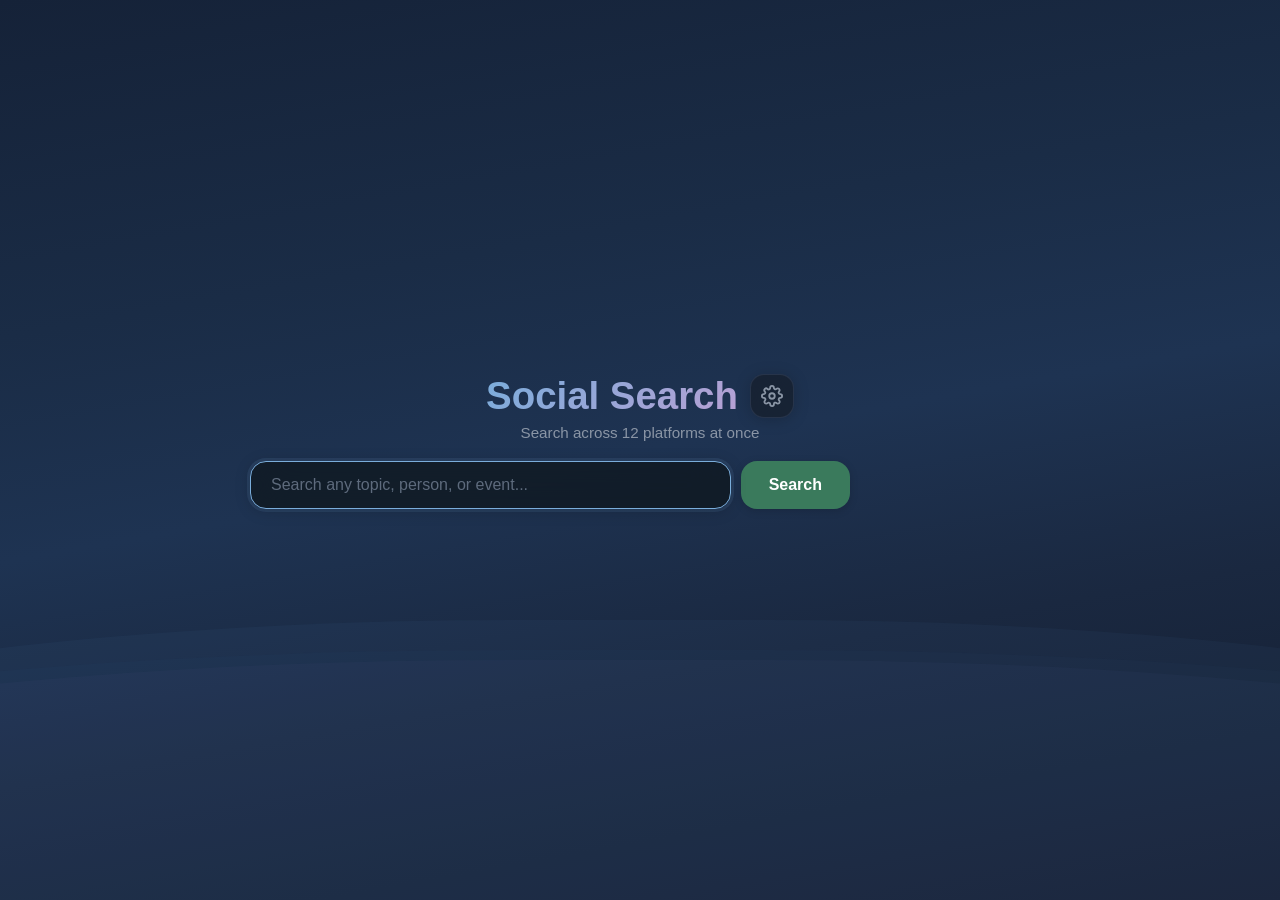
<file: index.html>
<!DOCTYPE html>
<html lang="en">
<head>
  <meta charset="UTF-8">
  <meta name="viewport" content="width=device-width, initial-scale=1.0, user-scalable=no">
  <title>Social Search</title>
  <link rel="stylesheet" href="style.css">
</head>
<body data-theme="midnight">
  <div id="splash-bg">
    <div class="wave wave-1"></div>
    <div class="wave wave-2"></div>
    <div class="wave wave-3"></div>
  </div>

  <div id="app" class="centered">
    <header>
      <div class="header-row">
        <h1 id="logo">Social Search</h1>
        <button id="settings-btn" type="button" title="Settings" aria-label="Settings">
          <svg width="22" height="22" viewBox="0 0 24 24" fill="none" stroke="currentColor" stroke-width="2" stroke-linecap="round" stroke-linejoin="round"><circle cx="12" cy="12" r="3"/><path d="M19.4 15a1.65 1.65 0 0 0 .33 1.82l.06.06a2 2 0 1 1-2.83 2.83l-.06-.06a1.65 1.65 0 0 0-1.82-.33 1.65 1.65 0 0 0-1 1.51V21a2 2 0 0 1-4 0v-.09A1.65 1.65 0 0 0 9 19.4a1.65 1.65 0 0 0-1.82.33l-.06.06a2 2 0 1 1-2.83-2.83l.06-.06A1.65 1.65 0 0 0 4.68 15a1.65 1.65 0 0 0-1.51-1H3a2 2 0 0 1 0-4h.09A1.65 1.65 0 0 0 4.6 9a1.65 1.65 0 0 0-.33-1.82l-.06-.06a2 2 0 1 1 2.83-2.83l.06.06A1.65 1.65 0 0 0 9 4.68a1.65 1.65 0 0 0 1-1.51V3a2 2 0 0 1 4 0v.09a1.65 1.65 0 0 0 1 1.51 1.65 1.65 0 0 0 1.82-.33l.06-.06a2 2 0 1 1 2.83 2.83l-.06.06A1.65 1.65 0 0 0 19.4 9a1.65 1.65 0 0 0 1.51 1H21a2 2 0 0 1 0 4h-.09a1.65 1.65 0 0 0-1.51 1z"/></svg>
        </button>
      </div>
      <p class="subtitle">Search across 12 platforms at once</p>
    </header>

    <form id="search-form">
      <div class="search-bar">
        <input type="text" id="query" placeholder="Search any topic, person, or event..." autocomplete="off" autofocus>
        <button type="submit" id="search-btn">Search</button>
      </div>
    </form>

    <div id="toolbar" class="hidden">
      <div id="filters">
        <button class="filter active" data-platform="hackernews" type="button">Hacker News</button>
        <button class="filter active" data-platform="reddit" type="button">Reddit</button>
        <button class="filter active" data-platform="youtube" type="button">YouTube</button>
        <button class="filter active" data-platform="devto" type="button">Dev.to</button>
        <button class="filter active" data-platform="github" type="button">GitHub</button>
        <button class="filter active" data-platform="stackoverflow" type="button">Stack&shy;Overflow</button>
        <button class="filter active" data-platform="wikipedia" type="button">Wikipedia</button>
        <button class="filter active" data-platform="lemmy" type="button">Lemmy</button>
        <button class="filter active" data-platform="googlenews" type="button">Google News</button>
        <button class="filter active" data-platform="archiveorg" type="button">Archive.org</button>
        <button class="filter active" data-platform="arxiv" type="button">ArXiv</button>
        <button class="filter active" data-platform="mastodon" type="button">Mastodon</button>
      </div>
      <div id="count-control">
        <button id="count-minus" type="button" aria-label="Fewer results">&minus;</button>
        <span id="count-display">10</span>
        <button id="count-plus" type="button" aria-label="More results">&plus;</button>
      </div>
    </div>

    <div id="status" class="hidden"></div>
    <div id="results"></div>
  </div>

  <!-- Settings Modal -->
  <div id="settings-modal" class="modal hidden">
    <div class="modal-content">
      <div class="modal-header">
        <h2>Settings</h2>
        <button id="close-settings-x" class="close-x" type="button" aria-label="Close">&times;</button>
      </div>

      <div class="settings-section">
        <h3>Theme</h3>
        <div id="theme-picker" class="theme-picker">
          <button class="theme-swatch" data-theme="midnight" type="button" title="Midnight">
            <span class="swatch-colors"><span style="background:#101820"></span><span style="background:#7aaddb"></span><span style="background:#b8a0d4"></span><span style="background:#3a7a5c"></span></span>
            <span class="swatch-name">Midnight</span>
          </button>
          <button class="theme-swatch" data-theme="ember" type="button" title="Ember">
            <span class="swatch-colors"><span style="background:#1a1614"></span><span style="background:#d4945e"></span><span style="background:#c46a42"></span><span style="background:#b05a30"></span></span>
            <span class="swatch-name">Ember</span>
          </button>
          <button class="theme-swatch" data-theme="forest" type="button" title="Forest">
            <span class="swatch-colors"><span style="background:#101a16"></span><span style="background:#5cb88a"></span><span style="background:#4aa888"></span><span style="background:#8ab060"></span></span>
            <span class="swatch-name">Forest</span>
          </button>
          <button class="theme-swatch" data-theme="amethyst" type="button" title="Amethyst">
            <span class="swatch-colors"><span style="background:#15101e"></span><span style="background:#9590d0"></span><span style="background:#d08a9e"></span><span style="background:#6858b0"></span></span>
            <span class="swatch-name">Amethyst</span>
          </button>
          <button class="theme-swatch" data-theme="slate" type="button" title="Slate">
            <span class="swatch-colors"><span style="background:#181a28"></span><span style="background:#50b8ba"></span><span style="background:#c0cad6"></span><span style="background:#4e5a6a"></span></span>
            <span class="swatch-name">Slate</span>
          </button>
        </div>
      </div>

      <div class="settings-section">
        <h3>YouTube API Key <span class="optional">(optional)</span></h3>
        <input type="text" id="yt-key" placeholder="Enter your YouTube Data API v3 key">
        <p class="hint">Get a free key from <a href="https://console.cloud.google.com/apis/credentials" target="_blank" rel="noopener">Google Cloud Console</a>. Enable "YouTube Data API v3" first.</p>
      </div>

      <div class="modal-actions">
        <button id="save-settings" type="button">Save</button>
        <button id="close-settings" type="button" class="secondary">Cancel</button>
      </div>
    </div>
  </div>

  <script src="app.js"></script>
</body>
</html>
</file>
<file: style.css>
/* ── Theme Definitions (muted / pastel palette) ── */

[data-theme="midnight"] {
  --bg-primary: #101820;
  --bg-card: rgba(22, 30, 42, 0.72);
  --bg-card-solid: #161e2a;
  --bg-input: rgba(16, 24, 32, 0.8);
  --bg-hover: rgba(35, 48, 68, 0.6);
  --border: rgba(60, 75, 100, 0.45);
  --border-hover: rgba(90, 110, 140, 0.5);
  --text-primary: #d8dfe8;
  --text-secondary: #8a95a5;
  --text-muted: #5e6b7d;
  --accent-1: #7aaddb;
  --accent-2: #b8a0d4;
  --accent-gradient: linear-gradient(135deg, #7aaddb, #b8a0d4);
  --btn-primary: #3a7a5c;
  --btn-primary-hover: #478f6c;
  --filter-active: #4a7eb8;
  --link: #7aaddb;
  --spinner-track: rgba(60, 75, 100, 0.4);
  --spinner-fill: #7aaddb;
  --glass-blur: 18px;
  --shadow-card: 0 2px 16px rgba(0,0,0,0.18), 0 0 1px rgba(255,255,255,0.05) inset;
  --splash-sky: linear-gradient(170deg, #152238 0%, #1a2c46 30%, #1e3352 50%, #1a2840 70%, #121c2e 100%);
  --splash-wave1: rgba(90, 140, 200, 0.08);
  --splash-wave2: rgba(140, 120, 180, 0.06);
  --splash-wave3: rgba(60, 110, 170, 0.05);
}

[data-theme="ember"] {
  --bg-primary: #1a1614;
  --bg-card: rgba(34, 28, 24, 0.72);
  --bg-card-solid: #221c18;
  --bg-input: rgba(26, 22, 20, 0.8);
  --bg-hover: rgba(50, 38, 28, 0.6);
  --border: rgba(80, 60, 42, 0.45);
  --border-hover: rgba(110, 85, 60, 0.5);
  --text-primary: #e4d6c8;
  --text-secondary: #a08870;
  --text-muted: #6e5843;
  --accent-1: #d4945e;
  --accent-2: #c46a42;
  --accent-gradient: linear-gradient(135deg, #d4945e, #c46a42);
  --btn-primary: #b05a30;
  --btn-primary-hover: #c46a42;
  --filter-active: #b86848;
  --link: #d4945e;
  --spinner-track: rgba(80, 60, 42, 0.4);
  --spinner-fill: #d4945e;
  --glass-blur: 18px;
  --shadow-card: 0 2px 16px rgba(0,0,0,0.2), 0 0 1px rgba(255,255,255,0.04) inset;
  --splash-sky: linear-gradient(170deg, #1e1610 0%, #2a1e16 30%, #30221a 50%, #261c14 70%, #181210 100%);
  --splash-wave1: rgba(200, 140, 80, 0.08);
  --splash-wave2: rgba(180, 100, 60, 0.06);
  --splash-wave3: rgba(160, 120, 70, 0.05);
}

[data-theme="forest"] {
  --bg-primary: #101a16;
  --bg-card: rgba(20, 32, 26, 0.72);
  --bg-card-solid: #142018;
  --bg-input: rgba(16, 26, 22, 0.8);
  --bg-hover: rgba(30, 50, 40, 0.6);
  --border: rgba(40, 75, 55, 0.45);
  --border-hover: rgba(60, 100, 75, 0.5);
  --text-primary: #c8e0d4;
  --text-secondary: #6d9880;
  --text-muted: #456b56;
  --accent-1: #5cb88a;
  --accent-2: #8ab060;
  --accent-gradient: linear-gradient(135deg, #4aa888, #5cb88a);
  --btn-primary: #2d7050;
  --btn-primary-hover: #3a8a62;
  --filter-active: #3d9070;
  --link: #5cb88a;
  --spinner-track: rgba(40, 75, 55, 0.4);
  --spinner-fill: #5cb88a;
  --glass-blur: 18px;
  --shadow-card: 0 2px 16px rgba(0,0,0,0.18), 0 0 1px rgba(255,255,255,0.04) inset;
  --splash-sky: linear-gradient(170deg, #0e1a14 0%, #142820 30%, #1a3028 50%, #142420 70%, #0e1812 100%);
  --splash-wave1: rgba(80, 170, 120, 0.08);
  --splash-wave2: rgba(60, 140, 100, 0.06);
  --splash-wave3: rgba(100, 160, 80, 0.05);
}

[data-theme="amethyst"] {
  --bg-primary: #15101e;
  --bg-card: rgba(28, 18, 42, 0.72);
  --bg-card-solid: #1c122a;
  --bg-input: rgba(21, 16, 30, 0.8);
  --bg-hover: rgba(42, 28, 62, 0.6);
  --border: rgba(55, 38, 80, 0.45);
  --border-hover: rgba(80, 55, 110, 0.5);
  --text-primary: #ddd2ea;
  --text-secondary: #8a7da8;
  --text-muted: #5e4e78;
  --accent-1: #9590d0;
  --accent-2: #d08a9e;
  --accent-gradient: linear-gradient(135deg, #7a70c0, #d08a9e);
  --btn-primary: #6858b0;
  --btn-primary-hover: #7a6ac4;
  --filter-active: #8880c0;
  --link: #b8a0d8;
  --spinner-track: rgba(55, 38, 80, 0.4);
  --spinner-fill: #9590d0;
  --glass-blur: 18px;
  --shadow-card: 0 2px 16px rgba(0,0,0,0.2), 0 0 1px rgba(255,255,255,0.05) inset;
  --splash-sky: linear-gradient(170deg, #14091c 0%, #1e1030 30%, #241640 50%, #1c1030 70%, #120a1e 100%);
  --splash-wave1: rgba(140, 120, 200, 0.08);
  --splash-wave2: rgba(180, 110, 160, 0.06);
  --splash-wave3: rgba(100, 90, 180, 0.05);
}

[data-theme="slate"] {
  --bg-primary: #181a28;
  --bg-card: rgba(28, 30, 48, 0.72);
  --bg-card-solid: #1c1e30;
  --bg-input: rgba(24, 26, 40, 0.8);
  --bg-hover: rgba(38, 40, 62, 0.6);
  --border: rgba(50, 55, 80, 0.45);
  --border-hover: rgba(70, 75, 105, 0.5);
  --text-primary: #c0cad6;
  --text-secondary: #7a8898;
  --text-muted: #4e5a6a;
  --accent-1: #50b8ba;
  --accent-2: #7090d0;
  --accent-gradient: linear-gradient(135deg, #50b8ba, #7090d0);
  --btn-primary: #2a7880;
  --btn-primary-hover: #38909a;
  --filter-active: #40a0a2;
  --link: #68c0c8;
  --spinner-track: rgba(50, 55, 80, 0.4);
  --spinner-fill: #50b8ba;
  --glass-blur: 18px;
  --shadow-card: 0 2px 16px rgba(0,0,0,0.18), 0 0 1px rgba(255,255,255,0.04) inset;
  --splash-sky: linear-gradient(170deg, #161828 0%, #1a1e38 30%, #1e2240 50%, #181c32 70%, #141626 100%);
  --splash-wave1: rgba(60, 170, 180, 0.08);
  --splash-wave2: rgba(80, 120, 190, 0.06);
  --splash-wave3: rgba(50, 150, 160, 0.05);
}

/* ── Reset ── */

* {
  margin: 0;
  padding: 0;
  box-sizing: border-box;
}

body {
  font-family: -apple-system, BlinkMacSystemFont, "Segoe UI", Roboto, Helvetica, Arial, sans-serif;
  background: var(--bg-primary);
  color: var(--text-primary);
  min-height: 100vh;
  -webkit-tap-highlight-color: transparent;
}

/* ── App Layout ── */

#app {
  display: flex;
  flex-direction: column;
  max-width: 820px;
  margin: 0 auto;
  padding: 20px;
  width: 100%;
  position: relative;
  z-index: 1;
}

#app.centered {
  align-items: center;
  justify-content: center;
  min-height: 100vh;
}

#app.centered header { text-align: center; }
#app.centered .header-row { justify-content: center; }
#app.centered .search-bar { max-width: 600px; }

#app.has-results {
  align-items: stretch;
  justify-content: flex-start;
  min-height: auto;
  padding-top: 24px;
}

#app.has-results header { text-align: left; }
#app.has-results header h1 { font-size: 1.3rem; }
#app.has-results .subtitle { display: none; }

/* ── Splash Background (ocean/sky waves) ── */

#splash-bg {
  position: fixed;
  inset: 0;
  z-index: 0;
  background: var(--splash-sky);
  overflow: hidden;
  transition: opacity 0.6s ease;
}

#splash-bg.faded { opacity: 0.3; }

#splash-bg .wave {
  position: absolute;
  width: 200%;
  left: -50%;
  border-radius: 45%;
  animation: wave-drift 20s ease-in-out infinite;
  opacity: 0.7;
}

#splash-bg .wave-1 {
  background: var(--splash-wave1);
  height: 600px;
  bottom: -320px;
  animation-duration: 22s;
}

#splash-bg .wave-2 {
  background: var(--splash-wave2);
  height: 500px;
  bottom: -260px;
  animation-duration: 18s;
  animation-delay: -5s;
}

#splash-bg .wave-3 {
  background: var(--splash-wave3);
  height: 450px;
  bottom: -200px;
  animation-duration: 25s;
  animation-delay: -10s;
}

@keyframes wave-drift {
  0%, 100% { transform: translateX(0) rotate(0deg); }
  25% { transform: translateX(2%) rotate(1deg); }
  50% { transform: translateX(-1%) rotate(-0.5deg); }
  75% { transform: translateX(1.5%) rotate(0.5deg); }
}

/* ── Header ── */

header {
  margin-bottom: 20px;
  width: 100%;
}

.header-row {
  display: flex;
  align-items: center;
  gap: 12px;
  width: 100%;
}

h1 {
  font-size: 2.4rem;
  font-weight: 700;
  background: var(--accent-gradient);
  -webkit-background-clip: text;
  -webkit-text-fill-color: transparent;
  background-clip: text;
}

.subtitle {
  color: var(--text-secondary);
  margin-top: 6px;
  font-size: 0.95rem;
}

#settings-btn {
  flex-shrink: 0;
  background: var(--bg-card);
  backdrop-filter: blur(var(--glass-blur));
  -webkit-backdrop-filter: blur(var(--glass-blur));
  border: 1px solid var(--border);
  color: var(--text-secondary);
  width: 44px;
  height: 44px;
  display: flex;
  align-items: center;
  justify-content: center;
  border-radius: 14px;
  cursor: pointer;
  -webkit-tap-highlight-color: transparent;
  touch-action: manipulation;
  transition: border-color 0.2s, color 0.2s, background 0.2s;
  box-shadow: var(--shadow-card);
}

#settings-btn:hover,
#settings-btn:active {
  border-color: var(--accent-1);
  color: var(--accent-1);
  background: var(--bg-hover);
}

#settings-btn svg { pointer-events: none; }

/* ── Search Bar ── */

#search-form { width: 100%; }

.search-bar {
  display: flex;
  gap: 10px;
  width: 100%;
  margin-bottom: 18px;
}

.search-bar input {
  flex: 1;
  min-width: 0;
  padding: 14px 20px;
  font-size: 1rem;
  background: var(--bg-input);
  backdrop-filter: blur(var(--glass-blur));
  -webkit-backdrop-filter: blur(var(--glass-blur));
  border: 1.5px solid var(--border);
  border-radius: 16px;
  color: var(--text-primary);
  outline: none;
  -webkit-appearance: none;
  box-shadow: var(--shadow-card);
  transition: border-color 0.2s, box-shadow 0.2s;
}

.search-bar input:focus {
  border-color: var(--accent-1);
  box-shadow: var(--shadow-card), 0 0 0 3px rgba(122, 173, 219, 0.12);
}

.search-bar input::placeholder { color: var(--text-muted); }

.search-bar button {
  padding: 14px 28px;
  font-size: 1rem;
  font-weight: 600;
  background: var(--btn-primary);
  color: #fff;
  border: none;
  border-radius: 16px;
  cursor: pointer;
  white-space: nowrap;
  touch-action: manipulation;
  transition: background 0.2s, transform 0.1s;
  box-shadow: 0 2px 8px rgba(0,0,0,0.15);
}

.search-bar button:hover { background: var(--btn-primary-hover); }
.search-bar button:active { transform: scale(0.97); }

/* ── Toolbar ── */

#toolbar {
  display: flex;
  align-items: flex-start;
  justify-content: space-between;
  gap: 10px;
  margin-bottom: 18px;
  width: 100%;
}

/* ── Filters ── */

#filters {
  display: grid;
  grid-template-columns: repeat(6, 1fr);
  gap: 6px;
  flex: 1;
  min-width: 0;
}

.filter {
  padding: 7px 4px;
  font-size: 0.75rem;
  font-weight: 600;
  background: var(--bg-card);
  backdrop-filter: blur(var(--glass-blur));
  -webkit-backdrop-filter: blur(var(--glass-blur));
  border: 1px solid var(--border);
  border-radius: 12px;
  color: var(--text-secondary);
  cursor: pointer;
  touch-action: manipulation;
  transition: all 0.2s;
  box-shadow: 0 1px 6px rgba(0,0,0,0.1);
  text-align: center;
  white-space: nowrap;
  overflow: hidden;
  text-overflow: ellipsis;
  line-height: 1.3;
}

.filter:hover {
  border-color: var(--accent-1);
  color: var(--text-primary);
  background: var(--bg-hover);
}

.filter.active {
  background: var(--filter-active);
  border-color: var(--filter-active);
  color: #fff;
  box-shadow: 0 2px 8px rgba(0,0,0,0.15);
}

/* ── Article Count ── */

#count-control {
  display: flex;
  align-items: center;
  gap: 0;
  flex-shrink: 0;
  margin-top: 2px;
}

#count-control button {
  width: 34px;
  height: 34px;
  display: flex;
  align-items: center;
  justify-content: center;
  background: var(--bg-card);
  backdrop-filter: blur(var(--glass-blur));
  -webkit-backdrop-filter: blur(var(--glass-blur));
  border: 1px solid var(--border);
  color: var(--text-secondary);
  font-size: 1rem;
  font-weight: 600;
  cursor: pointer;
  touch-action: manipulation;
  -webkit-tap-highlight-color: transparent;
  transition: all 0.2s;
}

#count-minus { border-radius: 10px 0 0 10px; }
#count-plus { border-radius: 0 10px 10px 0; }

#count-control button:hover,
#count-control button:active {
  background: var(--bg-hover);
  border-color: var(--accent-1);
  color: var(--accent-1);
}

#count-display {
  min-width: 34px;
  height: 34px;
  display: flex;
  align-items: center;
  justify-content: center;
  background: var(--bg-input);
  border-top: 1px solid var(--border);
  border-bottom: 1px solid var(--border);
  color: var(--text-primary);
  font-size: 0.8rem;
  font-weight: 600;
  font-variant-numeric: tabular-nums;
}

/* ── Status ── */

#status {
  width: 100%;
  padding: 12px 0;
  text-align: center;
  color: var(--text-secondary);
  font-size: 0.85rem;
  line-height: 1.6;
}

#status a { color: var(--link); text-decoration: underline; cursor: pointer; }
#status.error { color: #d47070; }

/* ── Results ── */

#results {
  width: 100%;
  display: flex;
  flex-direction: column;
  gap: 10px;
}

.result-card {
  background: var(--bg-card);
  backdrop-filter: blur(var(--glass-blur));
  -webkit-backdrop-filter: blur(var(--glass-blur));
  border: 1px solid var(--border);
  border-radius: 14px;
  padding: 14px 16px;
  transition: border-color 0.2s, box-shadow 0.2s;
  box-shadow: var(--shadow-card);
}

.result-card:hover {
  border-color: var(--border-hover);
  box-shadow: 0 4px 20px rgba(0,0,0,0.22), 0 0 1px rgba(255,255,255,0.06) inset;
}

.result-card .card-header {
  display: flex;
  align-items: center;
  gap: 8px;
  margin-bottom: 6px;
}

.platform-badge {
  font-size: 0.65rem;
  font-weight: 700;
  text-transform: uppercase;
  letter-spacing: 0.4px;
  padding: 2px 8px;
  border-radius: 8px;
  color: #fff;
}

.badge-hackernews { background: #cc6830; }
.badge-youtube { background: #cc3030; }
.badge-reddit { background: #cc5020; }
.badge-devto { background: #4a4a5a; }
.badge-github { background: #5a5a6a; }
.badge-stackoverflow { background: #c08830; }
.badge-wikipedia { background: #6a7a8a; }
.badge-lemmy { background: #407080; }
.badge-googlenews { background: #5080a0; }
.badge-archiveorg { background: #806040; }
.badge-arxiv { background: #8a4444; }
.badge-mastodon { background: #6364a5; }

.result-card .timestamp {
  font-size: 0.75rem;
  color: var(--text-secondary);
}

.result-card .title {
  font-size: 0.95rem;
  font-weight: 600;
  margin-bottom: 5px;
  line-height: 1.4;
}

.result-card .title a {
  color: var(--link);
  text-decoration: none;
}

.result-card .title a:hover { text-decoration: underline; }

.result-card .meta {
  font-size: 0.75rem;
  color: var(--text-secondary);
}

.result-card .meta span { margin-right: 12px; }

.result-card .body-preview {
  margin-top: 6px;
  font-size: 0.85rem;
  color: var(--text-secondary);
  line-height: 1.5;
  overflow: hidden;
  display: -webkit-box;
  -webkit-line-clamp: 2;
  -webkit-box-orient: vertical;
}

/* YouTube cards: compact */
.result-card.card-youtube .body-preview { display: none; }
.result-card.card-youtube .thumbnail {
  margin-top: 8px;
  border-radius: 8px;
  max-width: 220px;
  height: auto;
}

.result-card .thumbnail {
  margin-top: 8px;
  border-radius: 8px;
  max-width: 100%;
  height: auto;
}

/* ── Modal ── */

.modal {
  position: fixed;
  inset: 0;
  background: rgba(0, 0, 0, 0.6);
  backdrop-filter: blur(6px);
  -webkit-backdrop-filter: blur(6px);
  display: flex;
  align-items: center;
  justify-content: center;
  z-index: 1000;
  padding: 16px;
}

.modal-content {
  background: var(--bg-card-solid);
  border: 1px solid var(--border);
  border-radius: 18px;
  padding: 28px;
  max-width: 500px;
  width: 100%;
  max-height: 90vh;
  overflow-y: auto;
  box-shadow: 0 8px 40px rgba(0,0,0,0.35);
}

.modal-header {
  display: flex;
  justify-content: space-between;
  align-items: center;
  margin-bottom: 24px;
}

.modal-header h2 {
  font-size: 1.2rem;
  color: var(--text-primary);
}

.close-x {
  background: none;
  border: none;
  color: var(--text-secondary);
  font-size: 1.6rem;
  cursor: pointer;
  padding: 4px 10px;
  line-height: 1;
  border-radius: 8px;
  transition: color 0.2s, background 0.2s;
}

.close-x:hover { color: var(--text-primary); background: var(--bg-hover); }

.settings-section {
  margin-bottom: 24px;
}

.settings-section h3 {
  font-size: 0.9rem;
  font-weight: 600;
  margin-bottom: 12px;
  color: var(--text-primary);
}

.optional { color: var(--text-muted); font-weight: 400; font-size: 0.85rem; }

/* ── Theme Picker ── */

.theme-picker {
  display: grid;
  grid-template-columns: repeat(auto-fill, minmax(110px, 1fr));
  gap: 8px;
}

.theme-swatch {
  display: flex;
  flex-direction: column;
  align-items: center;
  gap: 6px;
  padding: 10px 6px;
  background: var(--bg-primary);
  border: 2px solid var(--border);
  border-radius: 12px;
  cursor: pointer;
  transition: border-color 0.2s, box-shadow 0.2s;
  touch-action: manipulation;
}

.theme-swatch:hover { border-color: var(--accent-1); }
.theme-swatch.active { border-color: var(--accent-1); box-shadow: 0 0 0 1px var(--accent-1); }

.swatch-colors {
  display: flex;
  gap: 3px;
}

.swatch-colors span {
  display: block;
  width: 18px;
  height: 18px;
  border-radius: 50%;
  border: 1px solid rgba(255,255,255,0.08);
}

.swatch-name {
  font-size: 0.7rem;
  font-weight: 600;
  color: var(--text-secondary);
}

.theme-swatch.active .swatch-name { color: var(--accent-1); }

/* Settings input */

.settings-section input[type="text"] {
  width: 100%;
  padding: 12px 14px;
  font-size: 0.9rem;
  background: var(--bg-primary);
  border: 1px solid var(--border);
  border-radius: 10px;
  color: var(--text-primary);
  outline: none;
  transition: border-color 0.2s;
}

.settings-section input[type="text"]:focus { border-color: var(--accent-1); }

.hint {
  font-size: 0.78rem;
  color: var(--text-muted);
  margin-top: 8px;
  line-height: 1.5;
}

.hint a { color: var(--link); }

.modal-actions {
  display: flex;
  gap: 10px;
  justify-content: flex-end;
  padding-top: 8px;
}

.modal-actions button {
  padding: 10px 24px;
  font-size: 0.9rem;
  font-weight: 600;
  border: none;
  border-radius: 10px;
  cursor: pointer;
  touch-action: manipulation;
  transition: background 0.2s;
}

.modal-actions button:first-child {
  background: var(--btn-primary);
  color: #fff;
}

.modal-actions button:first-child:hover {
  background: var(--btn-primary-hover);
}

.modal-actions button.secondary {
  background: var(--bg-primary);
  color: var(--text-secondary);
  border: 1px solid var(--border);
}

.modal-actions button.secondary:hover {
  border-color: var(--border-hover);
  color: var(--text-primary);
}

/* ── Loading Spinner ── */

.spinner {
  display: inline-block;
  width: 16px;
  height: 16px;
  border: 2px solid var(--spinner-track);
  border-top-color: var(--spinner-fill);
  border-radius: 50%;
  animation: spin 0.6s linear infinite;
  vertical-align: middle;
  margin-right: 8px;
}

@keyframes spin { to { transform: rotate(360deg); } }

/* ── Utilities ── */

.hidden { display: none !important; }

/* ── Responsive ── */

@media (max-width: 700px) {
  #app { padding: 14px; }
  #app.centered { padding: 14px; }
  h1 { font-size: 1.8rem; }
  .search-bar { flex-direction: column; }
  .search-bar button { width: 100%; }
  .theme-picker { grid-template-columns: repeat(auto-fill, minmax(90px, 1fr)); }
  #filters { grid-template-columns: repeat(4, 1fr); }
  .filter { font-size: 0.68rem; padding: 6px 3px; }
}

@media (max-width: 420px) {
  #filters { grid-template-columns: repeat(3, 1fr); }
}
</file>
